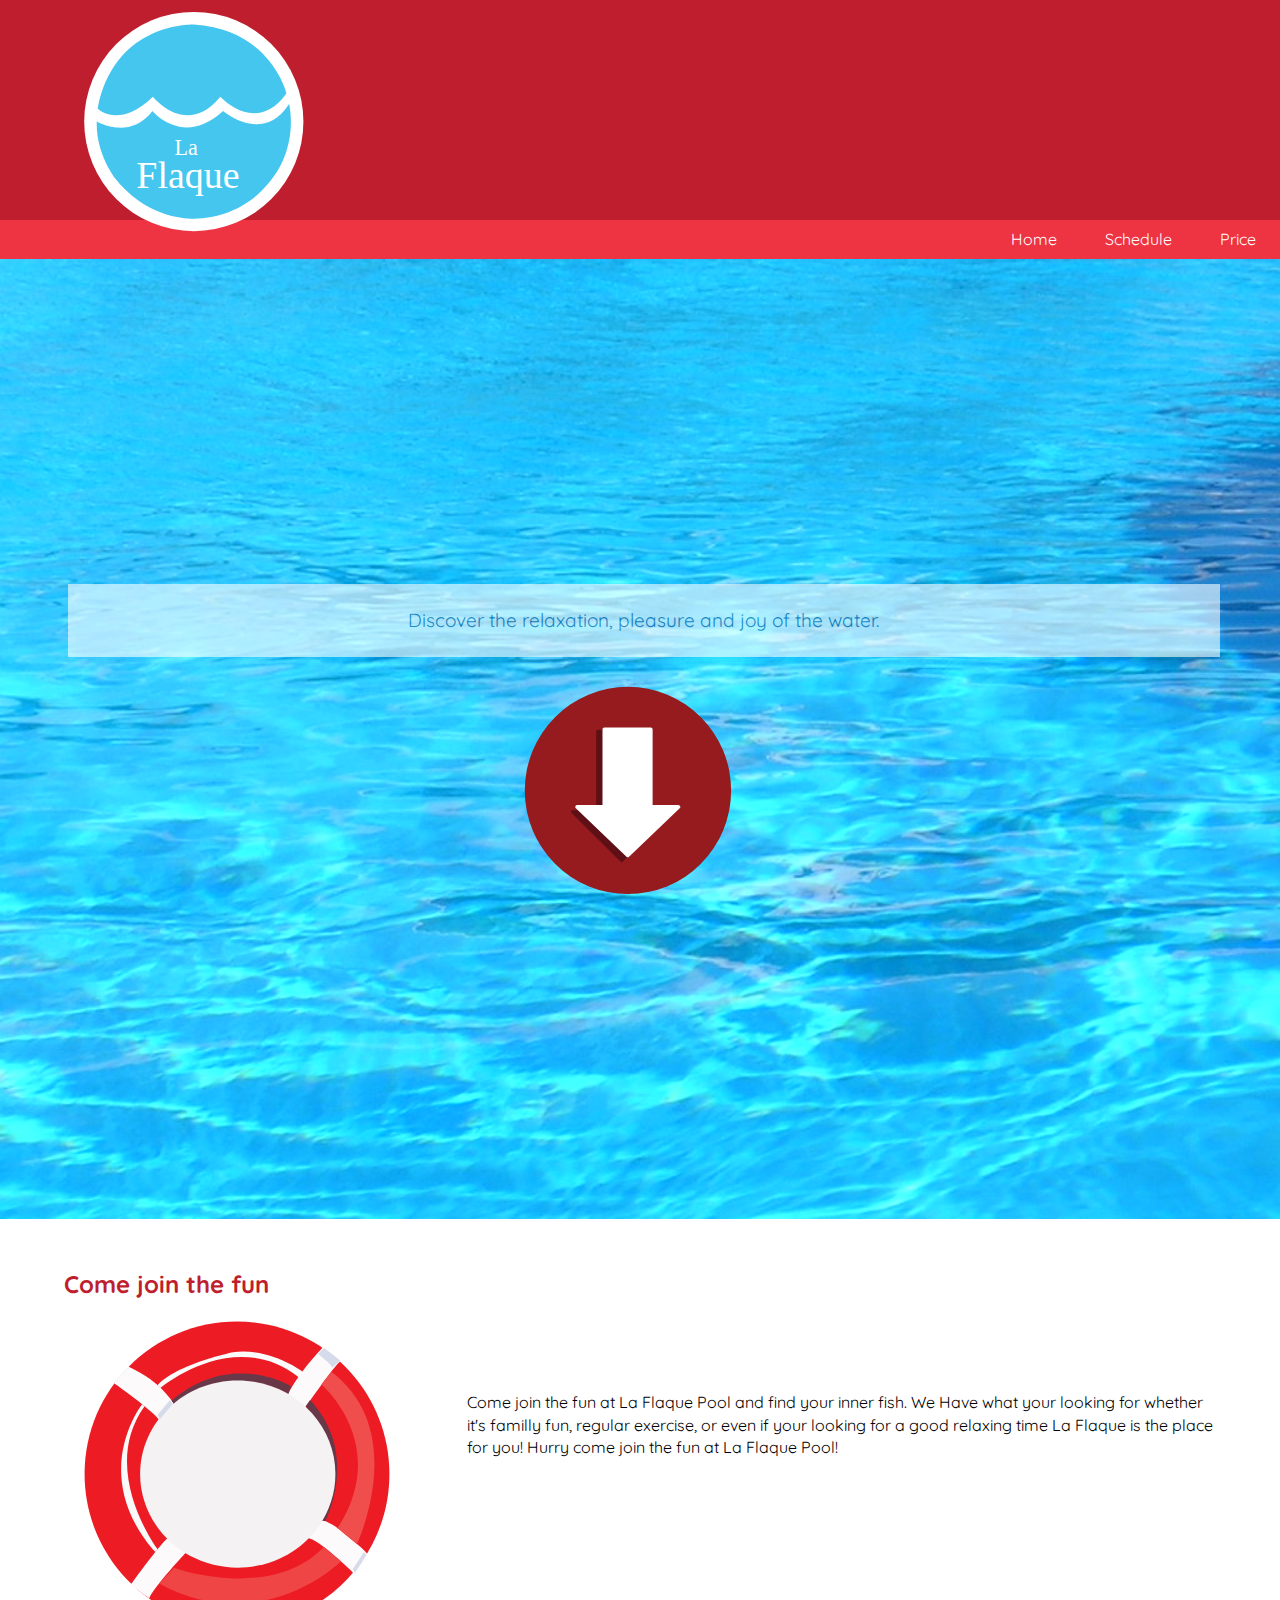
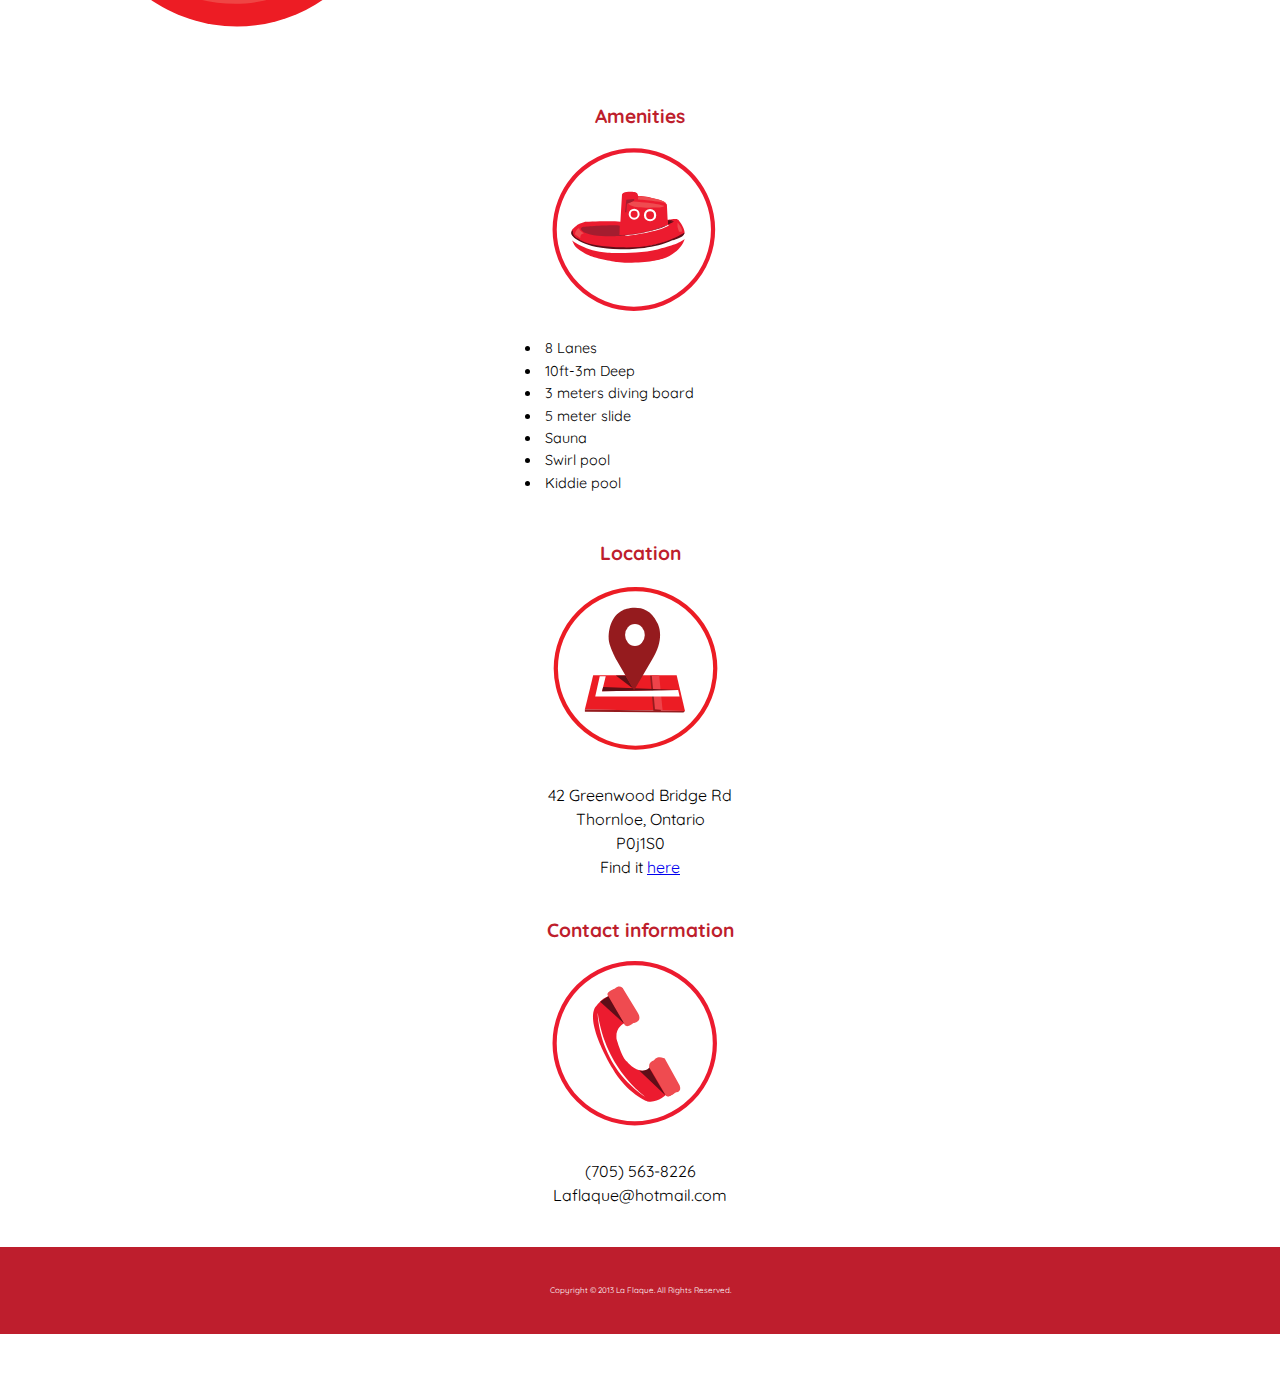
<file: index.html>
<!doctype html>
<html>
	<head>
		<meta charset="UTF-8">
		<title>exercise-7</title>
		<link href="css/reset.css" rel="stylesheet">
		<link href="css/general.css" rel="stylesheet">
		<link href='http://fonts.googleapis.com/css?family=Quicksand:300,400,700' rel='stylesheet' type='text/css'>
		<meta name="handheldfriendly" content="true">
		<meta name="mobileoptimized" content="240">
		<meta name="viewport" content="width=device-width,initial-scale=1" >
	</head>
	<body>
	
<!-- ////////////////////////////////////////////////////////////////////////////////////////////////////////Masthead/////////////////////////////////////////--> 	

		<header>
			
			<a href="index.html"><img src="images/logo.svg" alt="Company Name" class="logo"></a>
			
			<a href="#nav" class="nav-btn hide-text">Navigation</a>
			<nav class="nav nav-top" data-state="collapsed">
				<ul>
					<li><a href="index.html">Home</a></li>
					<li><a href="schedule.html">Schedule</a></li>
					<li><a href="prices.html">Price</a></li>
				</ul>
			</nav>
		</header>
		
		<img src="images/file7291235577756.jpg" alt="water" class="poolimage">
		
		<div class="quotation">
			<p>Discover the relaxation, pleasure and joy of the water.</p>
		</div>
		
		<a href="#main"><img src="images/errow.svg" alt="arrow" class="arrow"></a>
		
<!--////////////////////////////////////////////////////////////////////////////////////////////////////////////////////////////////////////Content///////////////////////////////////////-->
		
		<main class="main">
			<div id="main">
			
				<div class="intro">		
				<h1>Come join the fun </h1>
			
					<img src="images/resue-thing.svg" alt="rescue buoy" class="rescue">
				
						<div class="col">
						<p>Come join the fun at La Flaque Pool and find your inner fish. We Have what your looking for whether it's familly fun, regular exercise, or even if your looking for a good relaxing time La Flaque is the place for you! Hurry come join the fun at La Flaque Pool!</p>
				</div>
			</div>

			<h2>Amenities</h2>
			
				<img src="images/tug-boat.svg" alt="tug boat" class="icons">
			
				<ul class="amenities">
					<li>8 Lanes</li>
					<li>10ft-3m Deep</li>
					<li>3 meters diving board</li>
					<li>5 meter slide</li>
					<li>Sauna</li>
					<li>Swirl pool</li>
					<li>Kiddie pool</li>
				</ul>
				
			<h2>Location</h2>
				
				<img src="images/map.svg" alt="map" class="icons">
				<div class="right">
					<p>42 Greenwood Bridge Rd</p>
					<p>Thornloe, Ontario</p> 
					<p>P0j1S0</p>	
		
					<div class="print">
						<p>Find it <a href="https://maps.google.ca">here</a></p>
					</div>	
				</div>
			</div>
					
				<h2> Contact information</h2>
				
				<img src="images/phone.svg" alt="phone" class="icons">
				
					<div class="contact">
					<p> (705) 563-8226</p>
					<p> Laflaque@hotmail.com</p>
					
				</div>
				</div>
			</div>
		</main>
		
<!--////////////////////////////////////////////////////////////////////////////////////////////////////////////////////////////////footer/////-->		

		<footer>
			<nav id="nav" class="nav nav-bottom">
				<ul>
					<li><a href="index.html">Home</a></li>
					<li><a href="schedule.html">Schedule</a></li>
					<li><a href="prices.html">Price</a></li>
				</ul>
			</nav>
			<p class="copyright">Copyright © 2013 La Flaque. All Rights Reserved.</p>	
		</footer>
	<script src="js/nav.js"></script>
	</body>
</html>
</file>
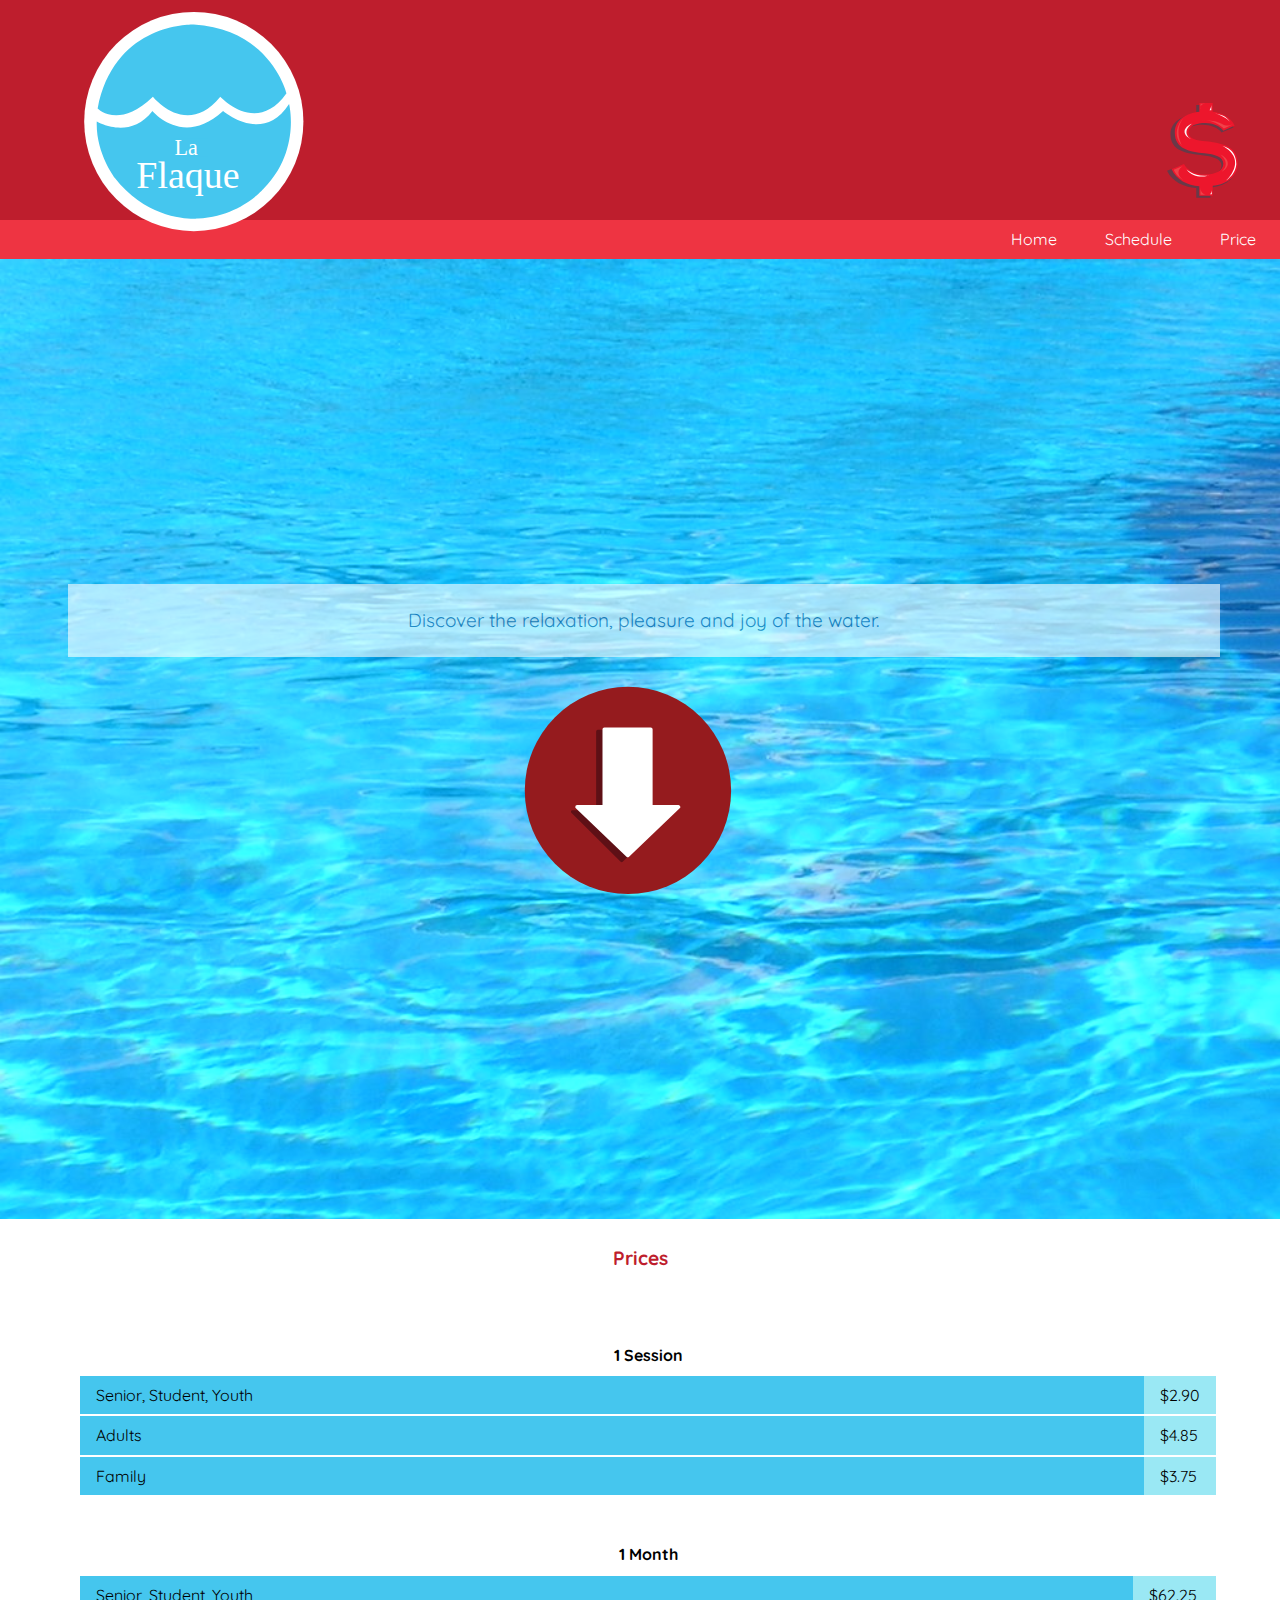
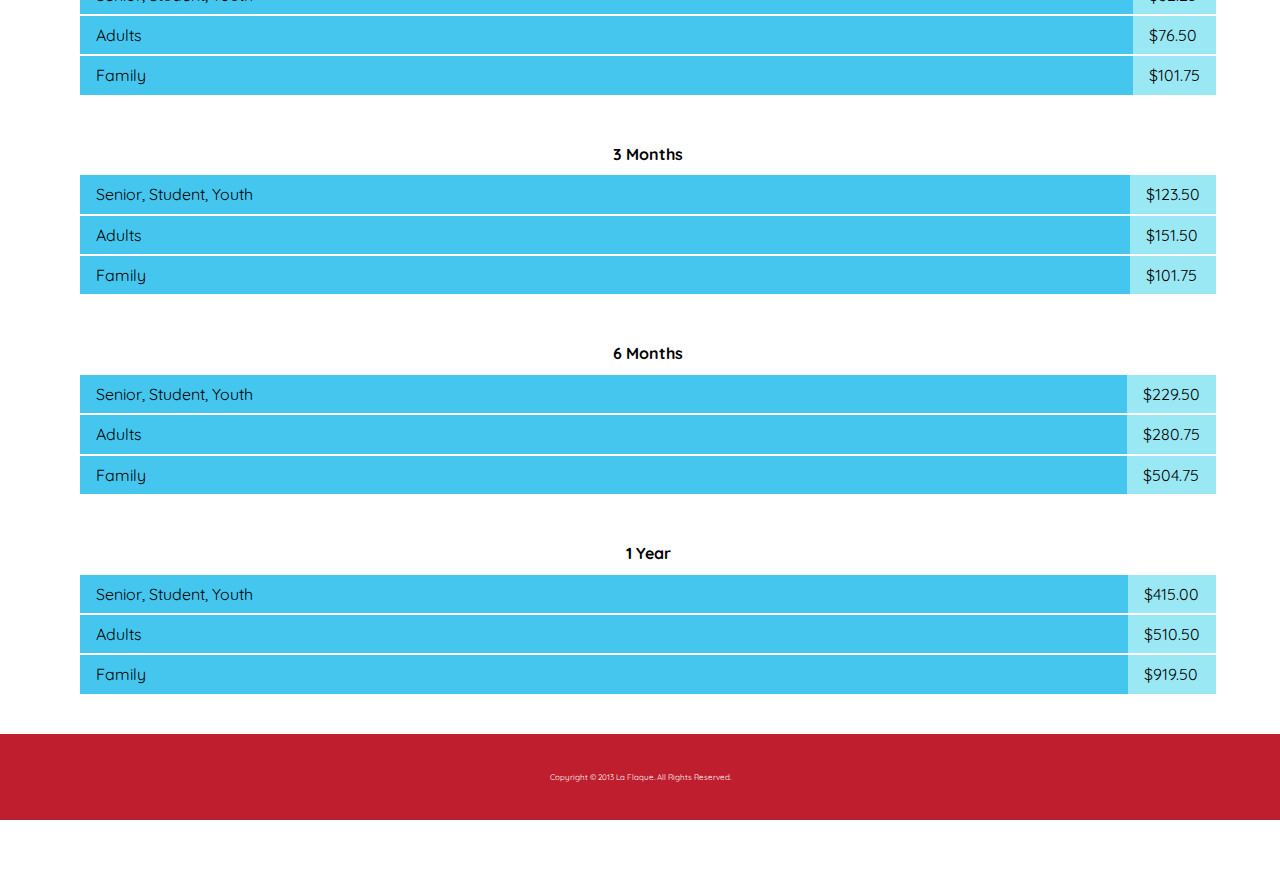
<file: prices.html>
<!doctype html>
<html>
	<head>
		<meta charset="UTF-8">
		<title>prices</title>
		<link href="css/reset.css" rel="stylesheet">
		<link href="css/general.css" rel="stylesheet">
		<link href='http://fonts.googleapis.com/css?family=Quicksand:300,400,700' rel='stylesheet' type='text/css'>
		<meta name="handheldfriendly" content="true">
		<meta name="mobileoptimized" content="240">
		<meta name="viewport" content="width=device-width,initial-scale=1" >
	</head>
	<body>
	
<!-- ////////////////////////////////////////////////////////////////////////////////////////////////////////Masthead/////////////////////////////////////////--> 	

		<header>
			
			<a href="index.html"><img src="images/logo.svg" alt="Company Name" class="logo"></a>
			
			<img src="images/price.svg" alt="money sign" class="pageicon">
			
			<a href="#nav" class="nav-btn hide-text">Navigation</a>
			<nav class="nav nav-top" data-state="collapsed">
				<ul>
					<li><a href="index.html">Home</a></li>
					<li><a href="schedule.html">Schedule</a></li>
					<li><a href="prices.html">Price</a></li>
				</ul>
			</nav>
		</header>
		
		<img src="images/file7291235577756.jpg" alt="water" class="poolimage">
		<div class="quotation">
			<p>Discover the relaxation, pleasure and joy of the water.</p>
		</div>
		
			<a href="#main"><img src="images/errow.svg" alt="arrow" class="arrow"></a>

<!--////////////////////////////////////////////////////////////////////////////////////////////////////////////////////////////////////////Content///////////////////////////////////////-->

	<main class="main">
		<div id="main">
		<div class="prices-h2">
			<h2>Prices</h2>
		</div>
		
		<div class="price-list">
			
			<h3>1 Session</h3>
				<ol>
					<li>
						<dl>
							<dt>Senior, Student, Youth</dt>
							<dd>$2.90</dd>	
						</dl>
					</li>
					<li>
						<dl>
							<dt>Adults</dt>
							<dd>$4.85</dd>	
						</dl>
					</li>
					<li>
						<dl>
							<dt>Family</dt>
							<dd>$3.75</dd>	
						</dl>	
					</li>
				</ol>
				
			<h3 >1 Month</h3>
				<ol>
					<li>
						<dl>
							<dt>Senior, Student, Youth</dt>
							<dd>$62.25</dd>
						</dl>	
					</li>
					<li>
						<dl>
							<dt>Adults</dt>
							<dd>$76.50</dd>
						</dl>	
					</li>
					<li>
						<dl>
							<dt>Family</dt>
							<dd>$101.75</dd>
						</dl>	
					</li>
				</ol>
				
			<h3>3 Months</h3>
				<ol>					
					<li>
						<dl>
							<dt>Senior, Student, Youth</dt>
							<dd>$123.50</dd>
						</dl>	
					</li>
					<li>
						<dl>
							<dt>Adults</dt>
							<dd>$151.50</dd>
						</dl>	
					</li>
					<li>
						<dl>
							<dt>Family</dt>
							<dd>$101.75</dd>	
						</dl>
					</li>
				</ol>
				
			<h3>6 Months</h3>
				<ol>					
					<li>
						<dl>
							<dt>Senior, Student, Youth</dt>
							<dd>$229.50</dd>	
						</dl>
					</li>
					<li>
						<dl>
							<dt>Adults</dt>
							<dd>$280.75</dd>
						</dl>	
					</li>
					<li>
						<dl>
							<dt>Family</dt>
							<dd>$504.75</dd>
						</dl>	
					</li>
				</ol>
				
			<h3>1 Year</h3>
				
				<ol>
					<li>	
						<dl>
							<dt>Senior, Student, Youth</dt>
							<dd>$415.00</dd>
						</dl>	
					</li>
					<li>
						<dl>
							<dt>Adults</dt>
							<dd>$510.50</dd>
						</dl>	
					</li>
					<li>
						<dl>
							<dt>Family</dt>
							<dd>$919.50</dd>
						</dl>	
					</li>
				</ol>
				</div>
		</div>			
		<!--//////////////////Medium screen////////////////////-->
		
		<div class="tablemedium">	
			<h3>1 Session</h3>
			
				<table>
					<tr>
						<th>Senior, Student, Youth</th>
						<td>$2.90</td>	
					</tr>
					<tr>
						<th>Adults</th>
						<td>$4.85</td>	
					</tr>
					<tr>
						<th>Family</th>
						<td>$3.75</td>	
					</tr>
				</table>
				
			<h3>1 Month</h3>
			
				<table>
					<tr>
						<th>Senior, Student, Youth</th>
						<td>$62.25</td>	
					</tr>
					<tr>
						<th>Adults</th>
						<td>$76.50</td>	
					</tr>
					<tr>
						<th>Family</th>
						<td>$101.75</td>	
					</tr>
				</table>
				
			<h3>3 Months</h3>
				
				<table>					
					<tr>
						<th>Senior, Student, Youth</th>
						<td>$123.50</td>	
					</tr>
					<tr>
						<th>Adults</th>
						<td>$151.50</td>	
					</tr>
					<tr>
						<th>Family</th>
						<td>$101.75</td>	
					</tr>
				</table>
				
			<h3>6 Months</h3>
				
				<table>					
					<tr>
						<th>Senior, Student, Youth</th>
						<td>$229.50</td>	
					</tr>
					<tr>
						<th>Adults</th>
						<td>$280.75</td>	
					</tr>
					<tr>
						<th>Family</th>
						<td>$504.75</td>	
					</tr>
				</table>
				
			<h3>1 Year</h3>
				
				<table>	
					<tr>
						<th>Senior, Student, Youth</th>
						<td>$415.00</td>	
					</tr>
					<tr>
						<th>Adults</th>
						<td>$510.50</td>	
					</tr>
					<tr>
						<th>Family</th>
						<td>$919.50</td>	
					</tr>
				</table>
		</div>				
	</main>
		
<!--////////////////////////////////////////////////////////////////////////////////////////////////////////////////////////////////footer/////-->		

		<footer>
			<nav id="nav" class="nav nav-bottom">
				<ul>
					<li><a href="index.html">Home</a></li>
					<li><a href="schedule.html">Schedule</a></li>
					<li><a href="prices.html">Price</a></li>
				</ul>
			</nav>
			<p class="copyright">Copyright © 2013 La Flaque. All Rights Reserved.</p>
		</footer>
	<script src="js/nav.js"></script>
	</body>
</html>
</file>
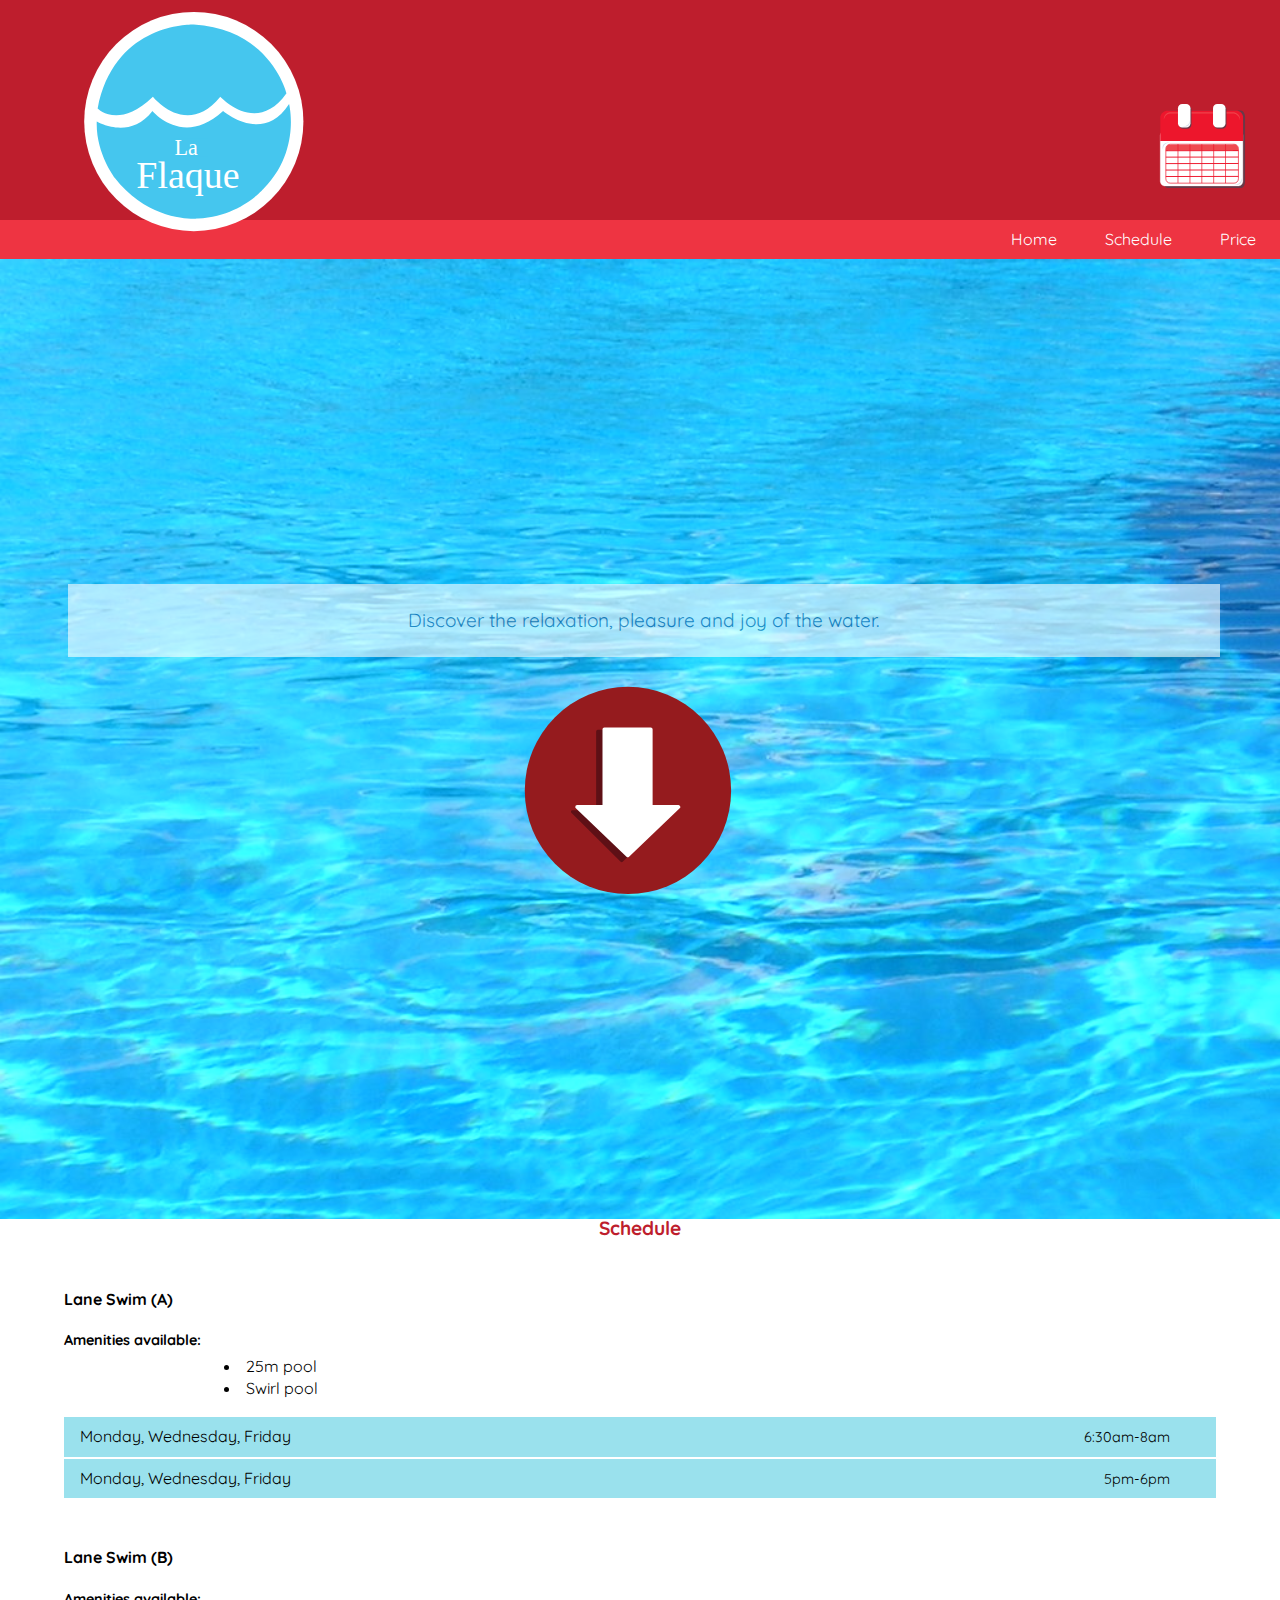
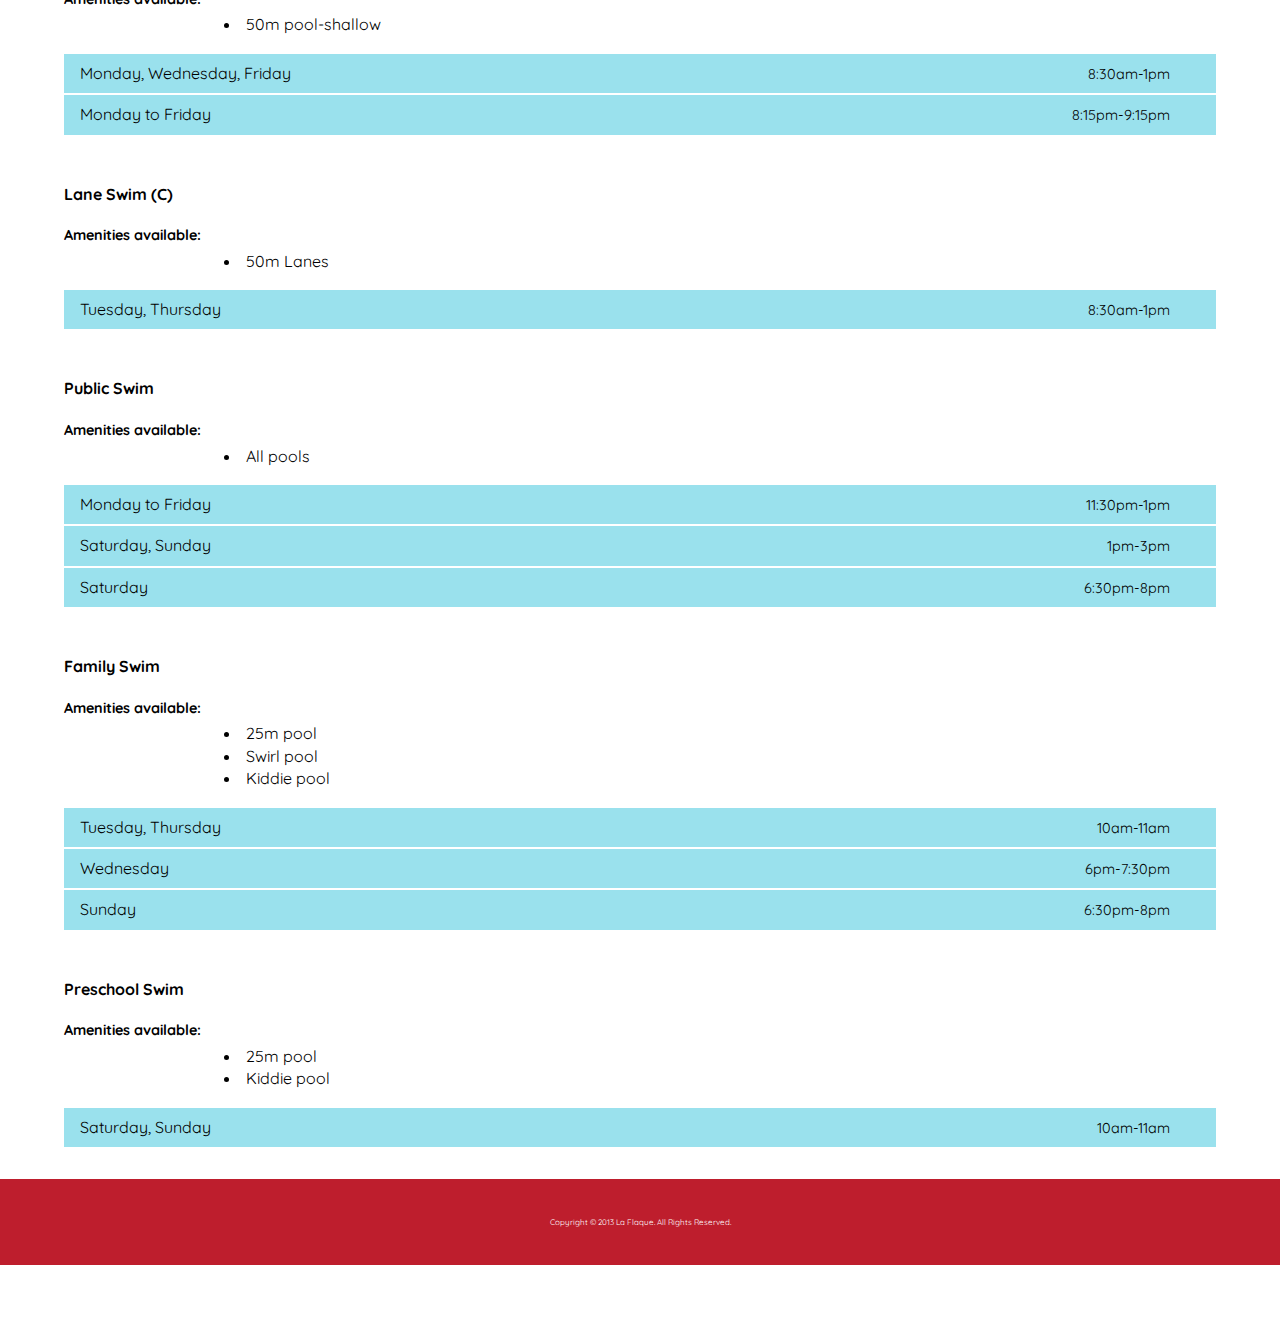
<file: schedule.html>
<!doctype html>
<html>
	<head>
		<meta charset="UTF-8">
		<title>schedule</title>
		<link href="css/reset.css" rel="stylesheet">
		<link href="css/general.css" rel="stylesheet">
		<link href='http://fonts.googleapis.com/css?family=Quicksand:300,400,700' rel='stylesheet' type='text/css'>
		<meta name="handheldfriendly" content="true">
		<meta name="mobileoptimized" content="240">
		<meta name="viewport" content="width=device-width,initial-scale=1" >
	</head>
	<body>
	
<!-- ////////////////////////////////////////////////////////////////////////////////////////////////////////Masthead/////////////////////////////////////////--> 	

		<header>
		
			<a href="index.html"><img src="images/logo.svg" alt="Company Name" class="logo"></a>
			
			<img src="images/calendar.svg" alt="calendar" class="pageicon">
			
			<a href="#nav" class="nav-btn hide-text">Navigation</a>
			<nav class="nav nav-top" data-state="collapsed">
				<ul>
					<li><a href="index.html">Home</a></li>
					<li><a href="schedule.html">Schedule</a></li>
					<li><a href="prices.html">Price</a></li>
				</ul>
			</nav>
		</header>
		
		<img src="images/file7291235577756.jpg" alt="water" class="poolimage">
		<div class="quotation">
			<p>Discover the relaxation, pleasure and joy of the water.</p>
		</div>
		
		<a href="#main"><img src="images/errow.svg" alt="arrow" class="arrow"></a>

<!--////////////////////////////////////////////////////////////////////////////////////////////////////////////////////////////////////////Content///////////////////////////////////////-->

	<main class="main">
		<div id="main">
		
			<h2>Schedule</h2>	
			
			<h3 class="specifics">Lane Swim (A)</h3>
			
				<h4>Amenities available:</h4>
			
				<ul class="items">
					<li>25m pool</li>
					<li>Swirl pool</li>
				</ul>
				
					<ol class="schedule-list">
						<li>
							<dl>
								<dt>Monday, Wednesday, Friday</dt>
								<dd>6:30am-8am</dd>
							</dl>
						</li>	
						<li>	
							<dl>
								<dt>Monday, Wednesday, Friday</dt>
								<dd>5pm-6pm</dd>
							</dl>
						</li>
					</ol>
						
				<!--/////////////medium screen//////-->
				<table class="schedule">
					<tr>
						<th>Monday, Wednesday, Friday</th>
						<td>6:30am-8am</td>	
					</tr>
					<tr>
						<th>Monday, Wednesday, Friday</th>
						<td>5pm-6pm</td>	
					</tr>
				</table>
				<!--/////////////end medium screen//////-->
					
			<h3 class="specifics">Lane Swim (B)</h3>
			
				<h4>Amenities available:</h4>
			
				<ul class="items">
					<li>50m pool-shallow</li>
				</ul>
				
					<ol class="schedule-list">
						<li>
							<dl>
								<dt>Monday, Wednesday, Friday</dt>
								<dd>8:30am-1pm</dd>
							</dl>
						</li>
						<li>
							<dl>
								<dt>Monday to Friday</dt>
								<dd>8:15pm-9:15pm</dd>
							</dl>
						</li>
					</ol>
			
				<!--/////////////medium screen//////-->
				<table class="schedule">
					<tr>
						<th>Monday, Wednesday, Friday</th>
						<td>8:30am-1pm</td>	
					</tr>
					<tr>
						<th>Monday to Friday</th>
						<td>8:15pm-9:15pm</td>	
					</tr>
				</table>
				<!--/////////////end medium screen//////-->		
				
			<h3 class="specifics">Lane Swim (C)</h3>
			
				<h4>Amenities available:</h4>
			
				<ul class="items">
					<li>50m Lanes</li>
				</ul>
				
					<ol class="schedule-list">
						<li>
							<dl>
								<dt>Tuesday, Thursday</dt>
								<dd>8:30am-1pm</dd>
							</dl>
						</li>
					</ol>
				
				<!--/////////////medium screen//////-->
				<table class="schedule">
					<tr>
						<th>Tuesday, Thursday</th>
						<td>8:30am-1pm</td>	
					</tr>
				</table>
				<!--/////////////end medium screen//////-->
				
			<h3 class="specifics">Public Swim</h3>
			
				<h4>Amenities available:</h4>
			
				<ul class="items">
					<li>All pools</li>
				</ul>
				
					<ol class="schedule-list">
						<li>
							<dl>
								<dt>Monday to Friday</dt>
								<dd>11:30am-1pm</dd>
							</dl>
						</li>
						<li>
							<dl>
								<dt>Saturday, Sunday</dt>
								<dd>1pm-3pm</dd>
							</dl>
						</li>
						<li>
							<dl>
								<dt>Saturday</dt>
								<dd>6:30pm-8pm</dd>
							</dl>
						</li>
					</ol>
				
				<!--/////////////medium screen//////-->
				<table class="schedule">
					<tr>
						<th>Monday to Friday</th>
						<td>11:30pm-1pm</td>	
					</tr>
					<tr>
						<th>Saturday, Sunday</th>
						<td>1pm-3pm</td>	
					</tr>
					<tr>
						<th>Saturday</th>
						<td>6:30pm-8pm</td>	
					</tr>
				</table>
				<!--/////////////end medium screen//////-->
				
			<h3 class="specifics">Family Swim</h3>
			
				<h4>Amenities available:</h4>
			
				<ul class="items">
					<li>25m pool</li>
					<li>Swirl pool</li>
					<li>Kiddie pool</li>
				</ul>
				
					<ol class="schedule-list">
						<li>
							<dl>
								<dt>Tuesday, Thursday</dt>
								<dd>10am-11am</dd>
							</dl>
						</li>
						<li>
							<dl>
								<dt>Wednesday</dt>
								<dd>6pm-7:30pm</dd>
							</dl>
						</li>
						<li>
							<dl>
								<dt>Sunday</dt>
								<dd>6:30pm-8pm</dd>
							</dl>
						</li>
					</ol>
				
				<!--/////////////medium screen//////-->
				<table class="schedule">
					<tr>
						<th>Tuesday, Thursday</th>
						<td>10am-11am</td>	
					</tr>
					<tr>
						<th>Wednesday</th>
						<td>6pm-7:30pm</td>	
					</tr>
					<tr>
						<th>Sunday</th>
						<td>6:30pm-8pm</td>	
					</tr>
				</table>
				<!--/////////////end medium screen//////-->
				
			<h3 class="specifics">Preschool Swim</h3>
			
				<h4>Amenities available:</h4>
			
				<ul class="items">
					<li>25m pool</li>
					<li>Kiddie pool</li>
				</ul>
				
					<ol class="schedule-list">
						<li>
							<dl>
								<dt>Saturday, Sunday</dt>
								<dd>10am-11am</dd>
							</dl>
						</li>
					</ol>
				
				<!--/////////////medium screen//////-->		
				<table class="schedule">
					<tr>
						<th>Saturday, Sunday</th>
						<td>10am-11am</td>	
					</tr>
				</table>
				<!--////////////end medium screen//////-->	
	
		</div>
		</main>
		
<!--////////////////////////////////////////////////////////////////////////////////////////////////////////////////////////////////footer/////-->		

		<footer>
			<nav id="nav" class="nav nav-bottom">
				<ul>
					<li><a href="index.html">Home</a></li>
					<li><a href="schedule.html">Schedule</a></li>
					<li><a href="prices.html">Price</a></li>
				</ul>
			</nav>
			
			<p class="copyright">Copyright © 2013 La Flaque. All Rights Reserved.</p>
		</footer>
	<script src="js/nav.js"></script>
	</body>
</html>
</file>
<file: css/general.css>
@charset "UTF-8";
/* Responsive Setup */

@-moz-viewport { width: device-width; scale: 1;}
@-ms-viewport { width: device-width; scale: 1;}
@-webkit-viewport { width: device-width; scale: 1;}
@-o-viewport { width: device-width; scale: 1;}
@viewport { width: device-width; scale: 1;}

html{
	-moz-text-size-adjust: 100%;
	-ms-text-size-adjust: 100%;
	-webkit-text-size-adjust: 100%;
	-o-text-size-adjust: 100%;
	text-size-adjust: 100%;
}

/* CSS */
html, body{
	font-family: "Quicksand", Ariel, Sans serif;
	font-size: 100%;
	line-height: 1.4rem;
	margin: 0;
	padding: 0;
	width: 100%;
}

.main{
	width: 90%;
	margin:	auto;
	padding-bottom: 2rem;
	padding-top: 15%;
}

img{
	width: 100%;
}

/*-------------------------------------------------Masthead-------------------------------------------------*/

header{
	background-color: rgb(190,30,45);
	padding-top: 1.5rem; 
}

.hide-text{
	text-indent: 100%;
	white-space: nowrap;
	overflow: hidden;
}

.logo{
	width: 40%;
	position: relative;
	left: 32%;
	top: -0.5rem;	
}

.nav-btn,
.nav-btn:link,
.nav-btn:visited{
	display: block;
	height: 40px;
	width: 40px;
	position: absolute;
	top: 40px;
	right: 5%;
	
	background: rgb(190, 30, 45) url('../images/nav-icon.svg') no-repeat center center;
	/*background-color background-image background-repeat background-position*/
		
}

.nav-btn:hover,
.nav-btn:focus,
.nav-btn:active{
	background-color:  rgb(238,52,66);
}

.nav a,
.nav a:link,
.nav a:visited{
	display: block;
	padding: 1rem;
	background-color: rgb(238,52,66);
	text-align: center;
	color: #fff;
	text-decoration: none;
}

.nav a:hover,
.nav a:focus,
.nav a:active{
	background-color: rgb(190,30,45);
}

/*toggle nav styles*/

.nav{
	display: none;	
}

.nav-bottom{
	display: block;	
}

.nav-bottom a,
.nav-bottom a:link,
.nav-bottom a:visited{
	padding: 0.5rem;
}

.nav-top[data-state="expanded"]{
	display:block;
}

.poolimage{
	position: relative;
}

.quotation{
	background-color: #fff;
	opacity: 0.6;
	text-align: center;
	position: relative;
	padding: 0.4rem;
	margin-top: -9.75rem;
	width: 90%;
	margin-left: 5.3%;
	font-family: "Quicksand", Ariel, Sans serif;
	color: rgb(21,95,162);
	font-size: 19px;
}

.arrow{
	display: none;	
}

.pageicon{
	display: none;
}

@media only screen and (min-width: 17em){
	.quotation{
		margin-top: -10.5rem;	
	}
}

@media only screen and (min-width: 25em){
	
	.nav{
		overflow: auto;
	}
	
	.nav a,
	.nav a:link,
	.nav a:visited{
		padding: 0.5rem;	
	}
	
	.nav li{
		float: left;
		width: 33.33%;
	}
	
	.nav-btn,
	.nav-btn:link,
	.nav-btn:visited{
		display: none;	
	}
		
	.nav-top{
		margin-top: -0.475rem;
		display: block;
	}
	
	.logo{ 
		width: 25%;
		left: 35%;
		top: -0.8rem;
		margin: 1rem;
	}
	
	.quotation{
		margin-top: -17rem;	
	}
	
	.arrow{
		display: block;
		width: 18%;
		position: absolute;
		margin-left: 40%;
		margin-top: 1rem;		
	}
	
	.main{
		padding-top: 10rem;	
	}
}

@media only screen and (min-width:45em){
	
	.quotation{
		margin-top: -23rem;
	}
	
	.main{
		margin-top: 15%;	
	}
	
	header{
		margin-top: -4rem;
	}
	
	.logo{
		width: 18%;
		left: 5%;
		top: 2rem;
		margin: 1rem;		
	}

	.nav{
		background-color: rgb(238,52,66);
	}
	
	.nav a,
	.nav a:link,
	.nav a:visited{
		padding-left: 1.5rem;
		padding-right: 1.5rem;
	}
	
	.nav ul{
		float: right;	
	}
	
	.pageicon{
		display: block;
		width: 8%;
		position: absolute;
		margin-left: 90%;
		margin-top: -10%;			
	}
	
	.nav li{
		width: auto;	
	}
}

@media only screen and (min-width:68em){
	
	.quotation{
		margin-top: -40rem;
	}
	
	.main{
		padding-top: 20rem;	
	}
	
}

/*----------------------------------------------------------------------------------------content------------------*/

h1{
	font-size: 1.5rem;
	color: rgb(190,30,45);
	font-family: "Quicksand", Ariel, Sans serif;
	font-weight: bold;
	margin-top: 20%;	
}

.rescue{
	width: 35%;
	margin-left: 27%;
	margin-top: 1rem;
}

.icons{
	width: 30%;
	margin-left: 35%;
	position: relative;
	margin-bottom: 1rem;	
}

h2{
	font-size: 1.2rem;
	color: rgb(190,30,45);
	font-family: "Quicksand", Ariel, Sans serif;
	text-align: center;
	padding-top: 2rem;	
}

.amenities li{
	list-style-type: disc;
	list-style-position: inside;
	font-size: 1rem;
	padding-left: 10%;	
	font-size: 0.9rem;
	margin-left: 30%;
}

h3{
	font-size: 1rem;
	text-align: center;
	margin-bottom: 0.5rem;
	font-family: "Quicksand", Ariel, Sans serif;
	padding-top: 2rem;
}

.right{ 
	line-height: 0.5rem;
	text-align: center;
}

.contact{
	line-height: 0.5rem;
	text-align: center;
}


@media only screen and (min-width: 25em){
	.rescue{
		float: left;	
		margin: 0.5%;
		width: 20%;
		margin-top: 1rem;
	}
	
}

@media only screen and (min-width:31em){

	h1{
		margin-top: 8%;
		padding-top: 4%;	
	}
	
	.rescue{
		width: 30%;
		margin: 0;
	}
	
	.col{
		width: 65%;
		float: right;
	}
	
	.intro{
		padding-bottom: 30%;	
	}
}

@media only screen and (min-width:45em){
	.icons{
		width: 15%;
		margin-left: 42%;
		position: relative;
		margin-bottom: 1rem;		
	}
	
	h1{
		margin-top: 5%;	
	}
	
	.col{
		padding-top: 4rem;	
	}
}

/*-----------------------------------------schedule----------------------------------*/

table, th, td{
	width: 100%;
	border-top: 2px solid #fff;
	padding-left: 1rem;
	padding-top: 0.5rem;
	line-height: 1.4rem;
	padding-bottom: 0.5rem;
}

th{
	font-size: 0.9rem;
	background-color: rgb(154,225,237);
	text-align: left;
	padding-left: 1rem;
}

td{
	font-size: 0.8rem;
	background-color: rgb(154,225,237);
	padding-right: 1rem;
}

.specifics{
	text-align: left;
}

h4{
	font-size: 0.9rem;
}

.schedule-list{
	font-size: 0.8rem;	
	text-align: center;
	background-color: rgb(154,232,244);
	padding: 0.7rem;
	line-height: 1.5rem;
}

.schedule-list li{
	padding-top: 0.2rem;
	padding-bottom: 0.5rem;
}

.schedule-list dt{
	font-size: 0.9rem;
	padding-bottom: 0.5rem;
}

.schedule-list dd{
	background-color: rgb(69,198,238);	
}

.items li{
	list-style-type: disc;
	list-style-position: inside;
	font-size: 0.9rem;
	padding-left: 40%;
}

.items{
	padding-bottom: 1rem;	
	margin-top: -1rem;
}

.schedule th{
	width: 70%;
	line-height: 1.4rem;
}

.schedule td{
	text-align: right;
	width: 30%;
	padding-right: 4%;		
}

.schedule tr{
	display: none;	
}

@media only screen and (min-width: 25em){
	.schedule tr{
		display: table-row;
	}
	
	.schedule-list{
		display: none;	
	}
}

@media only screen and (min-width: 35em){
	.items li{
		padding-left: 11rem;	
	}
}

@media only screen and (min-width: 45em){
	th{
		font-size: 1rem;
	}

	td{
		font-size: 0.9rem;
	}
		
	.items li{
		font-size: 1rem;
		margin-left: -1rem;
	}	
}

/*-----------------------------------prices---------------------------------------*/

.tablemedium{
	width: 100%;
	border-top: 2px solid #fff;
	padding-left: 1rem;
	padding-top: 0.5rem;
	line-height: 1.4rem;
	padding-bottom: 0.5rem;
	display: none;
}

.tablemedium th{
	font-size: 0.9rem;
	background-color: rgb(69,198,238);
	text-align: left;
	padding-left: 1rem;
}

.tablemedium td{
	font-size: 0.8rem;
	background-color: rgb(154,232,244);
	padding-right: 1rem;
}


.price-list ol{
	font-size: 0.8rem;	
	text-align: center;
	background-color: rgb(154,232,244);
	padding: 0.7rem;
	line-height: 1.5rem;
}

.price-list li{
	padding-top: 0.2rem;
	padding-bottom: 0.5rem;
}

.price-list dt{
	font-size: 1rem;	
}

.price-list dd{
	background-color: rgb(69,198,238);	
}


@media only screen and (min-width:31em){

	.prices-h2{
		margin-top: 4%;	
	}
	
	.tablemedium{
		display: table;
	}
	
	.price-list{
		display: none;	
	}
}

@media only screen and (min-width: 35em){
	
	.tablemedium th{
		font-size: 1rem;
	}
	
	.tablemedium td{
		font-size: 1rem;
	}
}



/*----------------------------------------------------------------------------------------footer----------------------*/
 
  footer{ 
	background-color: rgb(190,30,45);
	padding-bottom: 1px;
 }
 
 footer p{
	color: #fff;
	font-size: 0.5rem;
	text-align: center;		
}

@media only screen and (min-width: 45em){
	
	.nav-bottom{
		display: none;
	}
	
	footer{
		padding: 1.5rem;	
	}
}

/*Tv screen*/ 
@media only screen and (min-width: 100em){
		
	html{
			font-size: 1.5rem;
	}

}
</file>
